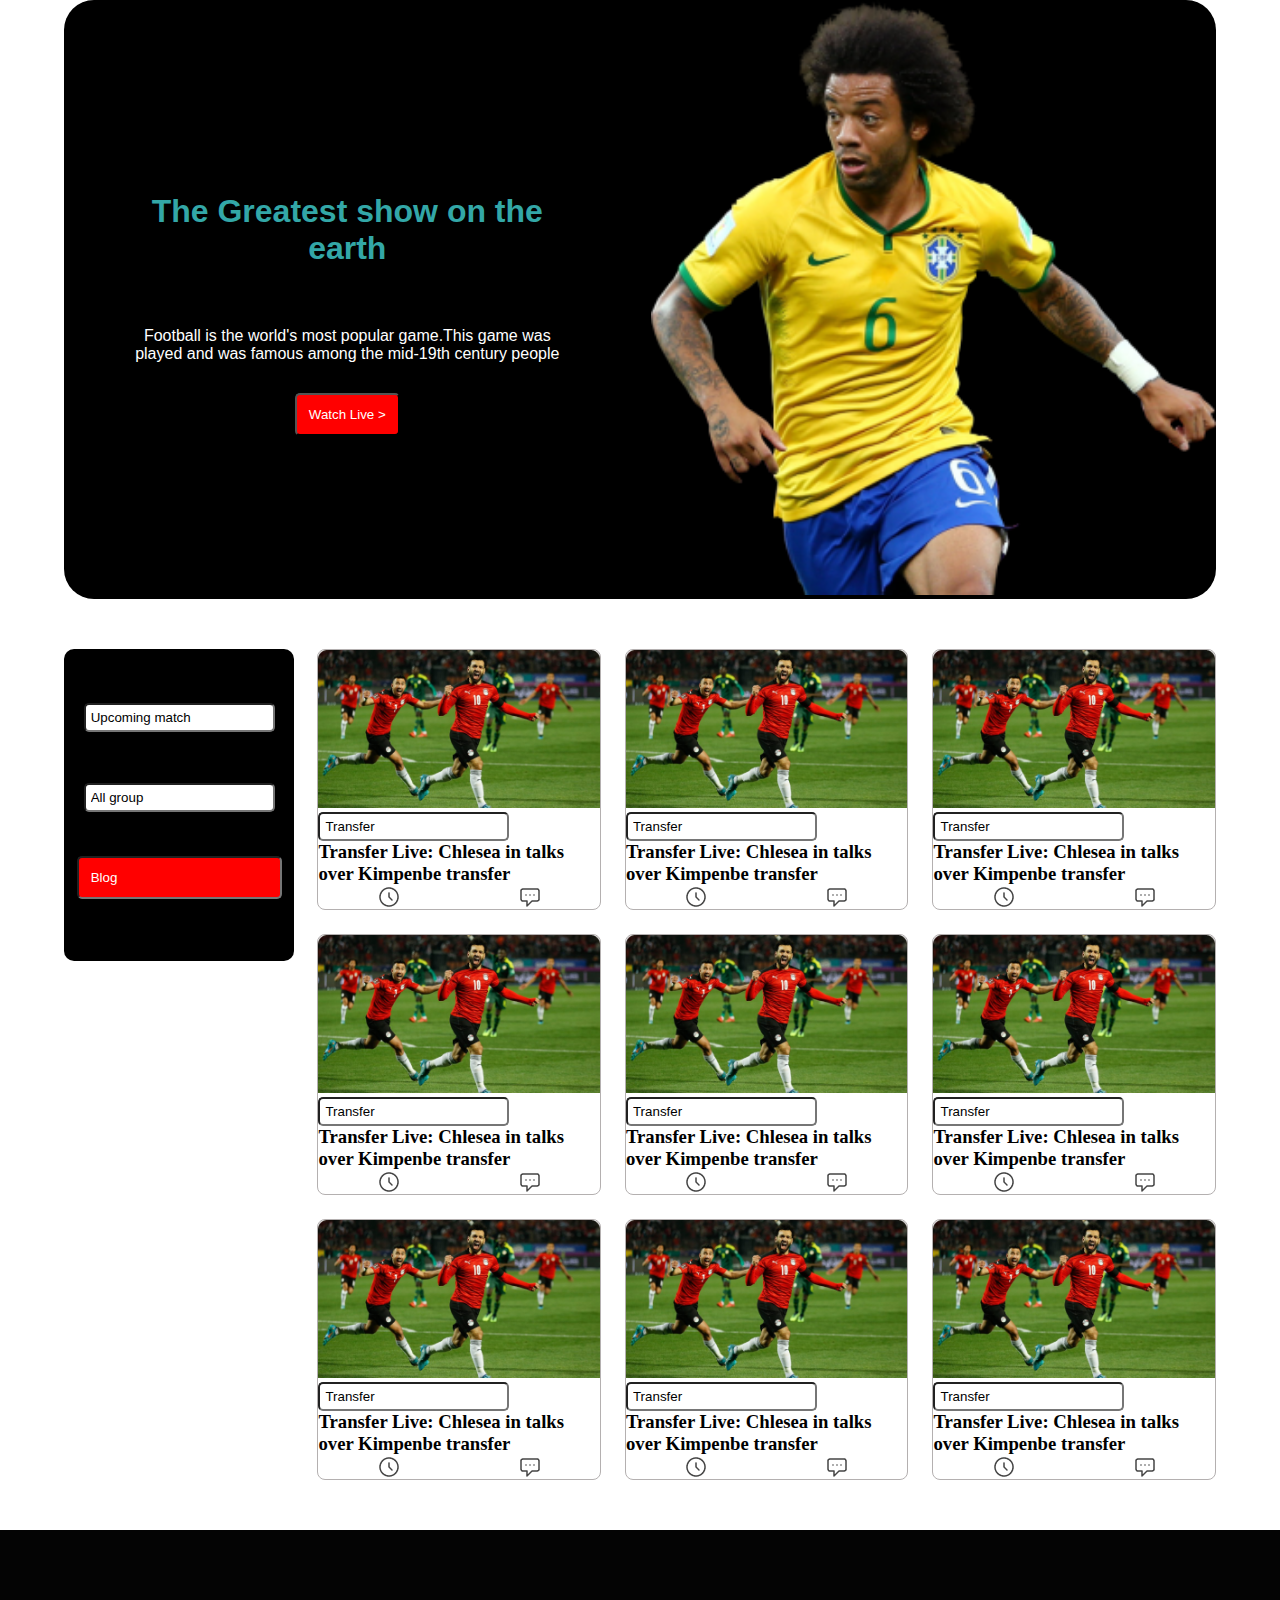
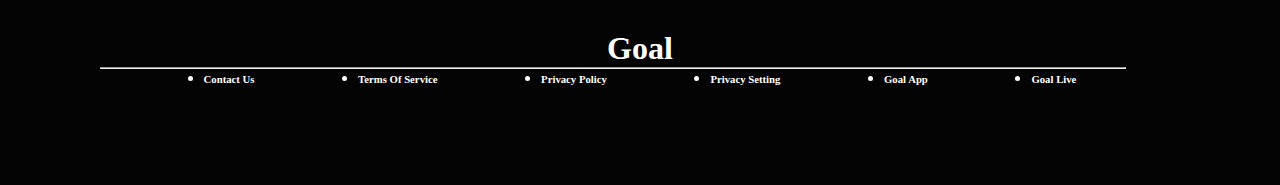
<file: index.html>
<!DOCTYPE html>
<html lang="en">

<head>
    <meta charset="UTF-8">
    <meta http-equiv="X-UA-Compatible" content="IE=edge">
    <meta name="viewport" content="width=device-width, initial-scale=1.0">
    <title>Football</title>
    <link rel="stylesheet" href="style.css">
    <link rel="preconnect" href="https://fonts.googleapis.com">
    <link rel="preconnect" href="https://fonts.gstatic.com" crossorigin>
    <link href="https://fonts.googleapis.com/css2?family=Oswald&display=swap" rel="stylesheet">

</head>

<body>
    <!-- <div class="main-wrapper"> -->
    <header>
        <div class="header">
            <div class="header-text">
                <h1>The Greatest
                    show on the
                    earth</h1>
                <p>Football is the world's most popular game.This game was played and was famous among the mid-19th
                    century
                    people</p>
                <input class="text" type="button" value="Watch Live >">
            </div>
            <div class="header-img">
                <img src="./assets/Banner Image.png" alt="">
            </div>
        </div>
    </header>
    <section class="main">
        <div class="sidebar">
            <div> <input type="text" value="Upcoming match"> </div>
            <div> <input type="text" value="All group"> </div>
            <div> <input class="text" type="text" value="Blog"> </div>
        </div>
        <div class="blog">
            <div class="div1">
                <img src="./assets/Blog Image.png" alt="">
                <div class="content">
                    <input type="text" value="Transfer">
                    <h3>Transfer Live: Chlesea in talks
                        over Kimpenbe transfer</h3>
                    <div class="display">
                        <img src="./assets/Time Icon.png" alt="10h">
                        <img src="./assets/Chat Icon.png" alt="23">
                    </div>
                </div>
            </div>

            <div class="div1">
                <img src="./assets/Blog Image.png" alt="">
                <div class="content">
                    <input type="text" value="Transfer">
                    <h3>Transfer Live: Chlesea in talks
                        over Kimpenbe transfer</h3>
                    <div class="display">
                        <img src="./assets/Time Icon.png" alt="10h">
                        <img src="./assets/Chat Icon.png" alt="23">
                    </div>
                </div>
            </div>
            <div class="div1">
                <img src="./assets/Blog Image.png" alt="">
                <div class="content">
                    <input type="text" value="Transfer">
                    <h3>Transfer Live: Chlesea in talks
                        over Kimpenbe transfer</h3>
                    <div class="display">
                        <img src="./assets/Time Icon.png" alt="10h">
                        <img src="./assets/Chat Icon.png" alt="23">
                    </div>
                </div>
            </div>
            <div class="div1">
                <img src="./assets/Blog Image.png" alt="">
                <div class="content">
                    <input type="text" value="Transfer">
                    <h3>Transfer Live: Chlesea in talks
                        over Kimpenbe transfer</h3>
                    <div class="display">
                        <img src="./assets/Time Icon.png" alt="10h">
                        <img src="./assets/Chat Icon.png" alt="23">
                    </div>
                </div>
            </div>
            <div class="div1">
                <img src="./assets/Blog Image.png" alt="">
                <div class="content">
                    <input type="text" value="Transfer">
                    <h3>Transfer Live: Chlesea in talks
                        over Kimpenbe transfer</h3>
                    <div class="display">
                        <img src="./assets/Time Icon.png" alt="10h">
                        <img src="./assets/Chat Icon.png" alt="23">
                    </div>
                </div>
            </div>
            <div class="div1">
                <img src="./assets/Blog Image.png" alt="">
                <div class="content">
                    <input type="text" value="Transfer">
                    <h3>Transfer Live: Chlesea in talks
                        over Kimpenbe transfer</h3>
                    <div class="display">
                        <img src="./assets/Time Icon.png" alt="10h">
                        <img src="./assets/Chat Icon.png" alt="23">
                    </div>
                </div>
            </div>
            <div class="div1">
                <img src="./assets/Blog Image.png" alt="">
                <div class="content">
                    <input type="text" value="Transfer">
                    <h3>Transfer Live: Chlesea in talks
                        over Kimpenbe transfer</h3>
                    <div class="display">
                        <img src="./assets/Time Icon.png" alt="10h">
                        <img src="./assets/Chat Icon.png" alt="23">
                    </div>
                </div>
            </div>
            <div class="div1">
                <img src="./assets/Blog Image.png" alt="">
                <div class="content">
                    <input type="text" value="Transfer">
                    <h3>Transfer Live: Chlesea in talks
                        over Kimpenbe transfer</h3>
                    <div class="display">
                        <img src="./assets/Time Icon.png" alt="10h">
                        <img src="./assets/Chat Icon.png" alt="23">
                    </div>
                </div>
            </div>
            <div class="div1">
                <img src="./assets/Blog Image.png" alt="">
                <div class="content">
                    <input type="text" value="Transfer">
                    <h3>Transfer Live: Chlesea in talks
                        over Kimpenbe transfer</h3>
                    <div class="display">
                        <img src="./assets/Time Icon.png" alt="10h">
                        <img src="./assets/Chat Icon.png" alt="23">
                    </div>
                </div>
            </div>


        </div>
    </section>

    <div class="footer">
        <h1>Goal</h1>
        <hr style="width:95%; text-align:center;">
        <ul class="flex">
            <li>
                <h6>Contact Us</h6>
            </li>
            <li>
                <h6>Terms Of Service</h6>
            </li>
            <li>
                <h6>Privacy Policy</h6>
            </li>
            <li>
                <h6>Privacy Setting</h6>
            </li>
            <li>
                <h6>Goal App</h6>
            </li>
            <li>
                <h6>Goal Live</h6>
            </li>
        </ul>

    </div>





</body>

</html>
</file>
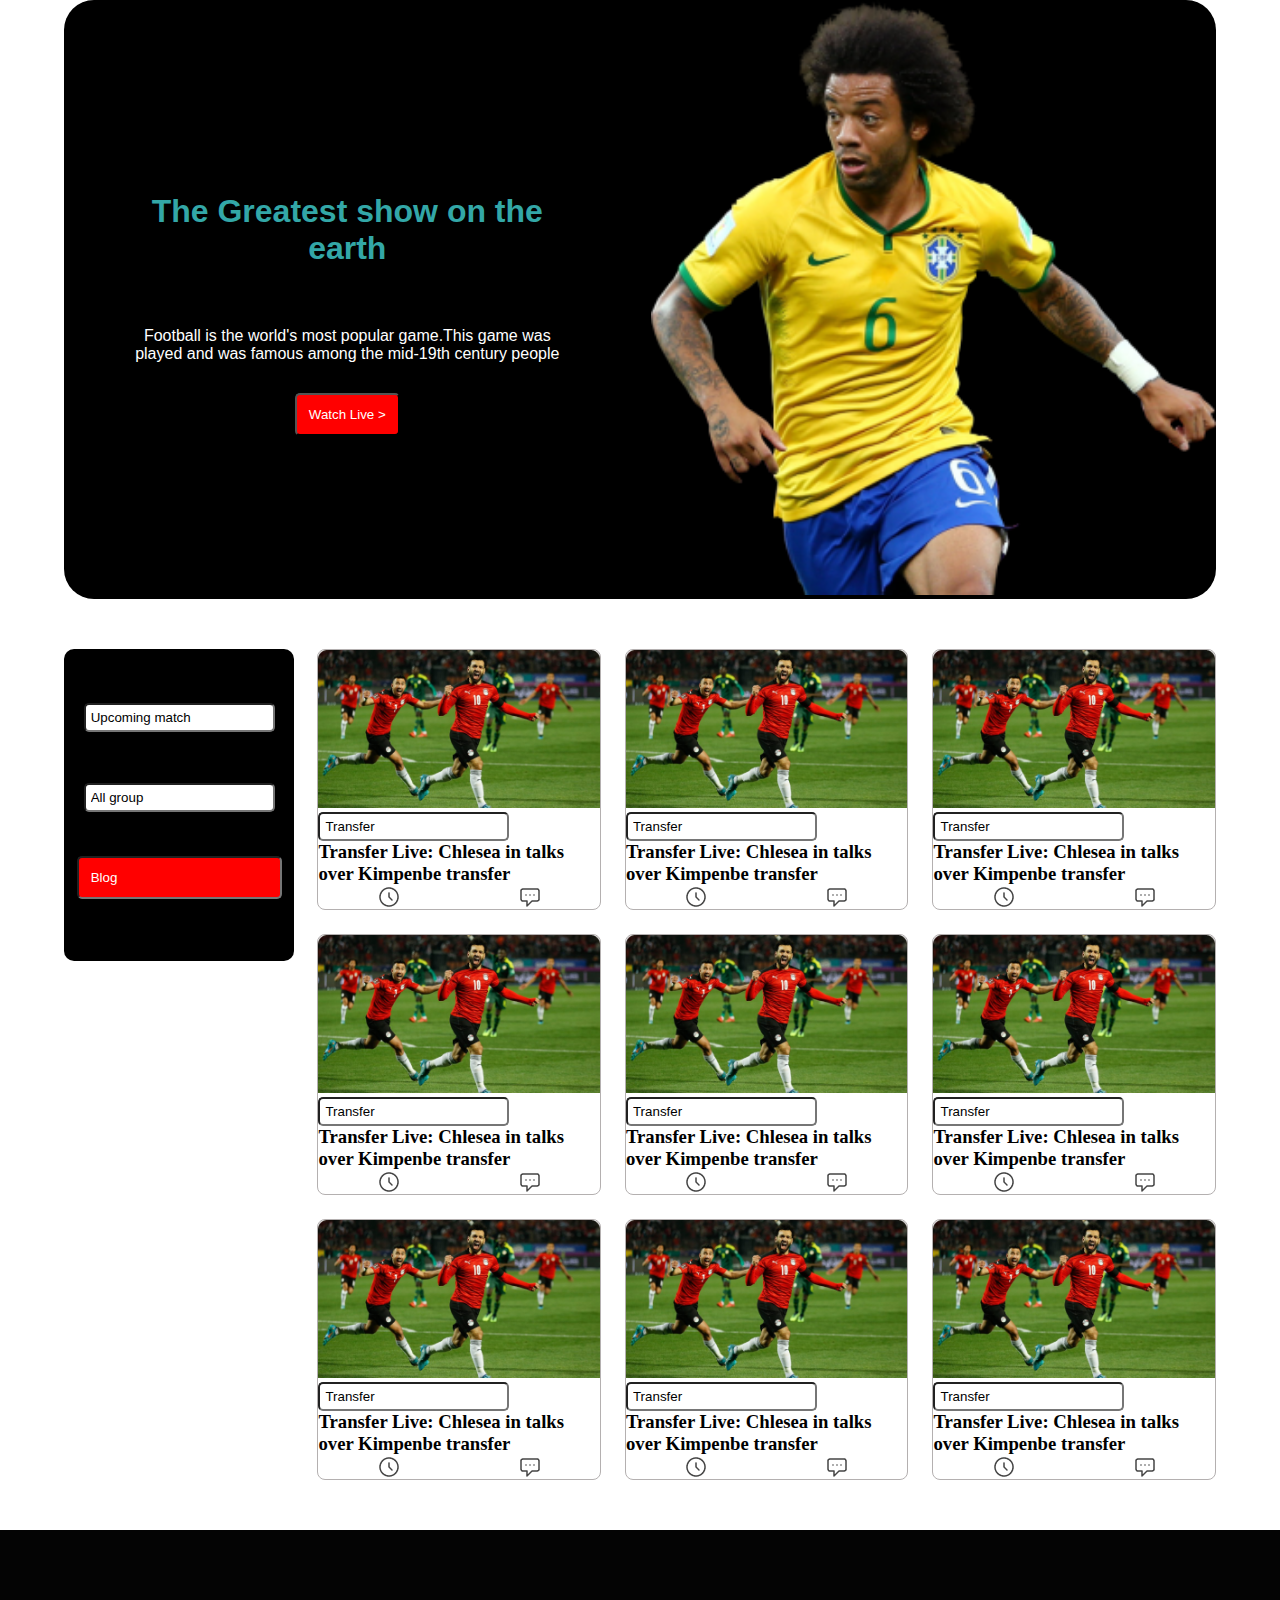
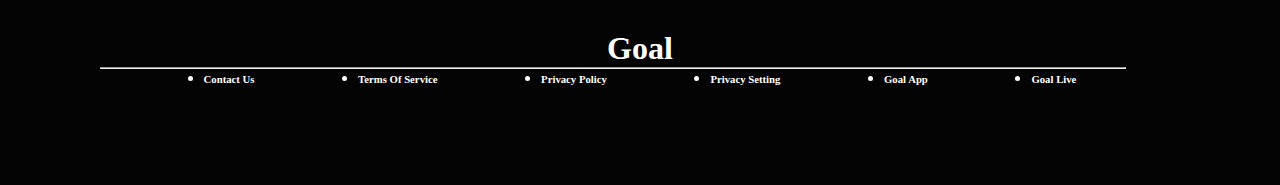
<file: website1.html>
<!DOCTYPE html>
<html lang="en">

<head>
    <meta charset="UTF-8">
    <meta http-equiv="X-UA-Compatible" content="IE=edge">
    <meta name="viewport" content="width=device-width, initial-scale=1.0">
    <title>Football</title>
    <link rel="stylesheet" href="style.css">
    <link rel="preconnect" href="https://fonts.googleapis.com">
    <link rel="preconnect" href="https://fonts.gstatic.com" crossorigin>
    <link href="https://fonts.googleapis.com/css2?family=Oswald&display=swap" rel="stylesheet">

</head>

<body>
    <!-- <div class="main-wrapper"> -->
    <header>
        <div class="header">
            <div class="header-text">
                <h1>The Greatest
                    show on the
                    earth</h1>
                <p>Football is the world's most popular game.This game was played and was famous among the mid-19th
                    century
                    people</p>
                <input class="text" type="button" value="Watch Live >">
            </div>
            <div class="header-img">
                <img src="./assets/Banner Image.png" alt="">
            </div>
        </div>
    </header>
    <section class="main">
        <div class="sidebar">
            <div> <input type="text" value="Upcoming match"> </div>
            <div> <input type="text" value="All group"> </div>
            <div> <input class="text" type="text" value="Blog"> </div>
        </div>
        <div class="blog">
            <div class="div1">
                <img src="./assets/Blog Image.png" alt="">
                <div class="content">
                    <input type="text" value="Transfer">
                    <h3>Transfer Live: Chlesea in talks
                        over Kimpenbe transfer</h3>
                    <div class="display">
                        <img src="./assets/Time Icon.png" alt="10h">
                        <img src="./assets/Chat Icon.png" alt="23">
                    </div>
                </div>
            </div>

            <div class="div1">
                <img src="./assets/Blog Image.png" alt="">
                <div class="content">
                    <input type="text" value="Transfer">
                    <h3>Transfer Live: Chlesea in talks
                        over Kimpenbe transfer</h3>
                    <div class="display">
                        <img src="./assets/Time Icon.png" alt="10h">
                        <img src="./assets/Chat Icon.png" alt="23">
                    </div>
                </div>
            </div>
            <div class="div1">
                <img src="./assets/Blog Image.png" alt="">
                <div class="content">
                    <input type="text" value="Transfer">
                    <h3>Transfer Live: Chlesea in talks
                        over Kimpenbe transfer</h3>
                    <div class="display">
                        <img src="./assets/Time Icon.png" alt="10h">
                        <img src="./assets/Chat Icon.png" alt="23">
                    </div>
                </div>
            </div>
            <div class="div1">
                <img src="./assets/Blog Image.png" alt="">
                <div class="content">
                    <input type="text" value="Transfer">
                    <h3>Transfer Live: Chlesea in talks
                        over Kimpenbe transfer</h3>
                    <div class="display">
                        <img src="./assets/Time Icon.png" alt="10h">
                        <img src="./assets/Chat Icon.png" alt="23">
                    </div>
                </div>
            </div>
            <div class="div1">
                <img src="./assets/Blog Image.png" alt="">
                <div class="content">
                    <input type="text" value="Transfer">
                    <h3>Transfer Live: Chlesea in talks
                        over Kimpenbe transfer</h3>
                    <div class="display">
                        <img src="./assets/Time Icon.png" alt="10h">
                        <img src="./assets/Chat Icon.png" alt="23">
                    </div>
                </div>
            </div>
            <div class="div1">
                <img src="./assets/Blog Image.png" alt="">
                <div class="content">
                    <input type="text" value="Transfer">
                    <h3>Transfer Live: Chlesea in talks
                        over Kimpenbe transfer</h3>
                    <div class="display">
                        <img src="./assets/Time Icon.png" alt="10h">
                        <img src="./assets/Chat Icon.png" alt="23">
                    </div>
                </div>
            </div>
            <div class="div1">
                <img src="./assets/Blog Image.png" alt="">
                <div class="content">
                    <input type="text" value="Transfer">
                    <h3>Transfer Live: Chlesea in talks
                        over Kimpenbe transfer</h3>
                    <div class="display">
                        <img src="./assets/Time Icon.png" alt="10h">
                        <img src="./assets/Chat Icon.png" alt="23">
                    </div>
                </div>
            </div>
            <div class="div1">
                <img src="./assets/Blog Image.png" alt="">
                <div class="content">
                    <input type="text" value="Transfer">
                    <h3>Transfer Live: Chlesea in talks
                        over Kimpenbe transfer</h3>
                    <div class="display">
                        <img src="./assets/Time Icon.png" alt="10h">
                        <img src="./assets/Chat Icon.png" alt="23">
                    </div>
                </div>
            </div>
            <div class="div1">
                <img src="./assets/Blog Image.png" alt="">
                <div class="content">
                    <input type="text" value="Transfer">
                    <h3>Transfer Live: Chlesea in talks
                        over Kimpenbe transfer</h3>
                    <div class="display">
                        <img src="./assets/Time Icon.png" alt="10h">
                        <img src="./assets/Chat Icon.png" alt="23">
                    </div>
                </div>
            </div>


        </div>
    </section>

    <div class="footer">
        <h1>Goal</h1>
        <hr style="width:95%; text-align:center;">
        <ul class="flex">
            <li>
                <h6>Contact Us</h6>
            </li>
            <li>
                <h6>Terms Of Service</h6>
            </li>
            <li>
                <h6>Privacy Policy</h6>
            </li>
            <li>
                <h6>Privacy Setting</h6>
            </li>
            <li>
                <h6>Goal App</h6>
            </li>
            <li>
                <h6>Goal Live</h6>
            </li>
        </ul>

    </div>





</body>

</html>
</file>
<file: style.css>
* {
    box-sizing: border-box;
    padding: 0;
    margin: 0;
}

.header {
    width: 100%;
    font-family: 'Oswald', sans-serif;
    font-family: 'Roboto', sans-serif;
    gap: 20px;
}

.header {
    background-color: black;
    display: flex;
    border-radius: 30px;
    align-items: center;
    text-align: center;
    width: 90%;
    margin: 0 auto;

}

.text {
    background-color: red;
    color: white;
    border-radius: 5px;
    padding: 12px;
}

.header-text {
    height: 100%;
    width: 50%;
    padding: 30px;
    align-items: center;
}

.header-text>h1 {
    color: rgb(51, 167, 167);
    padding: 30px;
}

.header-text>p {
    color: white;
    padding: 30px;
}

.header-img {
    height: 100%;
    width: 50%;
    object-fit: cover;
    object-position: center;
}

.header-img>img {
    height: 100%;
    width: 100%;
    padding: 0%;
}

.main {
    margin: 50px auto;
    width: 90%;
    display: flex;
    justify-content: space-between;
}

.sidebar {
    background-color: black;
    width: 20%;
    padding: 0%;
    height: 312px;
    border-radius: 10px;
    font-size: 70px;
    text-align: center;
    padding: 10px;
}

.blog {
    width: 78%;
    display: grid;
    grid-template-columns: repeat(3, 1fr);
    gap: 24px;
}

input {
    border-radius: 5px;
    padding: 5px;

}

.div1 {
    border-radius: 8px;
    border: solid rgb(180, 176, 176);
    border-radius: 8px;
    border: 1px solid rgb(180, 176, 176);
}

.div1>img {
    width: 100%;
}

.display {
    display: flex;
    justify-content: space-around;
}

.content {
    color: black;
}

.footer {
    background-color: rgb(4, 4, 4);
    grid-column: 1 / -1;
    text-align: center;
    color: white;
    padding: 100px;
    width: 100%;
}

.flex {
    display: flex;
    justify-content: space-evenly;
}

/* for tablet screen */
/* @media only screen and(max-width: 770px) {
    .blog {
        grid-template-columns: repeat(2, 1fr);
        width: 100%;
    }

    .main {
        flex-direction: column;
    }

    .sidebar {
        display: flex;
        height: 100px;
        background: none;
    }
}

/* for mobile */
/* @media only screen and(max-width: 320px) {
    .blog {
        grid-template-columns: repeat(1, 1fr);
        width: 100%;
    }

    .main {
        flex-direction: row;
    }

    .sidebar {
        display: flex;
        height: 100px;
        background: none;
    }

    .header {
        display: flex;
        flex-direction: row;
    }

}  */
</file>
